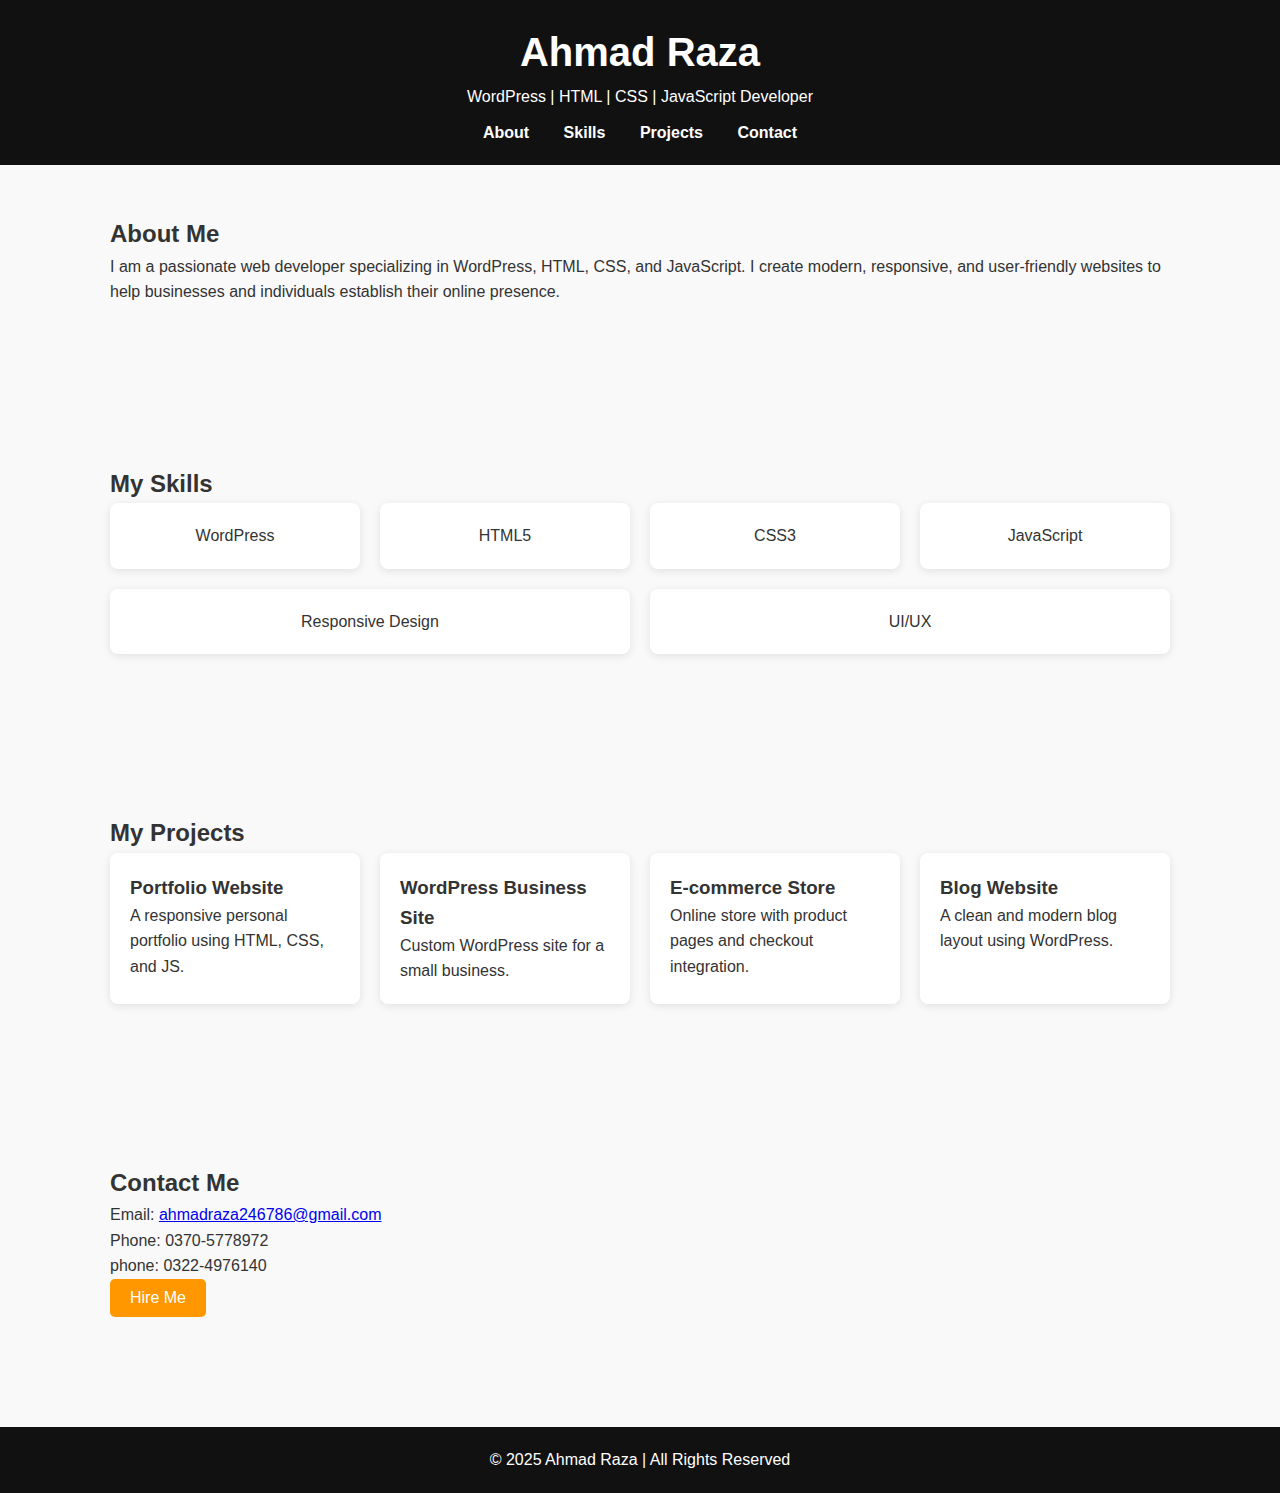
<file: index.html>
<!DOCTYPE html>
<html lang="en">
<head>
  <meta charset="UTF-8">
  <meta name="viewport" content="width=device-width, initial-scale=1.0">
  <title>My Portfolio</title>
  <link rel="stylesheet" href="p.css">
  <link rel="icon" type="image/x-icon" href="a.p.jpg">
</head>
<body>
   <header>
    <h1>Ahmad Raza</h1>
    <p>WordPress | HTML | CSS | JavaScript Developer</p>
    <nav>
      <a href="#about">About</a>
      <a href="#skills">Skills</a>
      <a href="#projects">Projects</a>
      <a href="#contact">Contact</a>
    </nav>
  </header>

  <section id="about" class="about">
    <h2>About Me</h2>
    <p>
      I am a passionate web developer specializing in WordPress, HTML, CSS, and JavaScript. 
      I create modern, responsive, and user-friendly websites to help businesses and individuals establish their online presence.
    </p>
  </section>

  <section id="skills" class="skills">
    <h2>My Skills</h2>
    <div class="skills-list">
      <div class="skill">WordPress</div>
      <div class="skill">HTML5</div>
      <div class="skill">CSS3</div>
      <div class="skill">JavaScript</div>
      <div class="skill">Responsive Design</div>
      <div class="skill">UI/UX</div>
    </div>
  </section>

  <section id="projects" class="projects">
    <h2>My Projects</h2>
    <div class="projects-grid">
      <div class="project">
        <h3>Portfolio Website</h3>
        <p>A responsive personal portfolio using HTML, CSS, and JS.</p>
      </div>
      <div class="project">
        <h3>WordPress Business Site</h3>
        <p>Custom WordPress site for a small business.</p>
      </div>
      <div class="project">
        <h3>E-commerce Store</h3>
        <p>Online store with product pages and checkout integration.</p>
      </div>
      <div class="project">
        <h3>Blog Website</h3>
        <p>A clean and modern blog layout using WordPress.</p>
      </div>
      
      
    </div>
  </section>

  <section id="contact" class="contact">
    <h2>Contact Me</h2>
    <p>Email: <a href="mailto:youremail@example.com">ahmadraza246786@gmail.com</a></p>
    <p>Phone: 0370-5778972</p>
    <p>phone: 0322-4976140</p>
    <button onclick="alert('Thanks for reaching out!')">Hire Me</button>
  </section>

  <footer>
    <p>&copy; 2025 Ahmad Raza | All Rights Reserved</p>
  </footer>
  

  
</body>
</html>
</file>
<file: p.css>
* {
      margin: 0;
      padding: 0;
      box-sizing: border-box;
      font-family: "Poppins", sans-serif;
    }

    body {
      background: #f9f9f9;
      color: #333;
      line-height: 1.6;
    }

    header {
      background: #111;
      color: #fff;
      padding: 20px 0;
      text-align: center;
    }

    header h1 {
      font-size: 2.5rem;
    }

    nav {
      margin-top: 10px;
    }

    nav a {
      color: #fff;
      text-decoration: none;
      margin: 0 15px;
      font-weight: bold;
      transition: color 0.3s;
    }

    nav a:hover {
      color: #ff9800;
    }

    section {
      padding: 50px 20px;
      max-width: 1100px;
      margin: auto;
    }

    .about, .skills, .projects, .contact {
      margin-bottom: 60px;
    }

    .skills-list {
      display: flex;
      gap: 20px;
      flex-wrap: wrap;
    }

    .skill {
      background: #fff;
      padding: 20px;
      border-radius: 8px;
      box-shadow: 0 2px 8px rgba(0,0,0,0.1);
      flex: 1 1 calc(25% - 20px);
      text-align: center;
    }

    .projects-grid {
      display: grid;
      grid-template-columns: repeat(auto-fit, minmax(250px, 1fr));
      gap: 20px;
    }

    .project {
      background: #fff;
      padding: 20px;
      border-radius: 8px;
      box-shadow: 0 2px 8px rgba(0,0,0,0.1);
      transition: transform 0.3s;
    }

    .project:hover {
      transform: translateY(-5px);
    }

    footer {
      background: #111;
      color: #fff;
      text-align: center;
      padding: 20px;
      margin-top: 30px;
    }

    button {
      background: #ff9800;
      border: none;
      padding: 10px 20px;
      color: #fff;
      font-size: 1rem;
      cursor: pointer;
      border-radius: 5px;
      transition: background 0.3s;
    }

    button:hover {
      background: hsl(176, 11%, 50%);
    }
</file>
